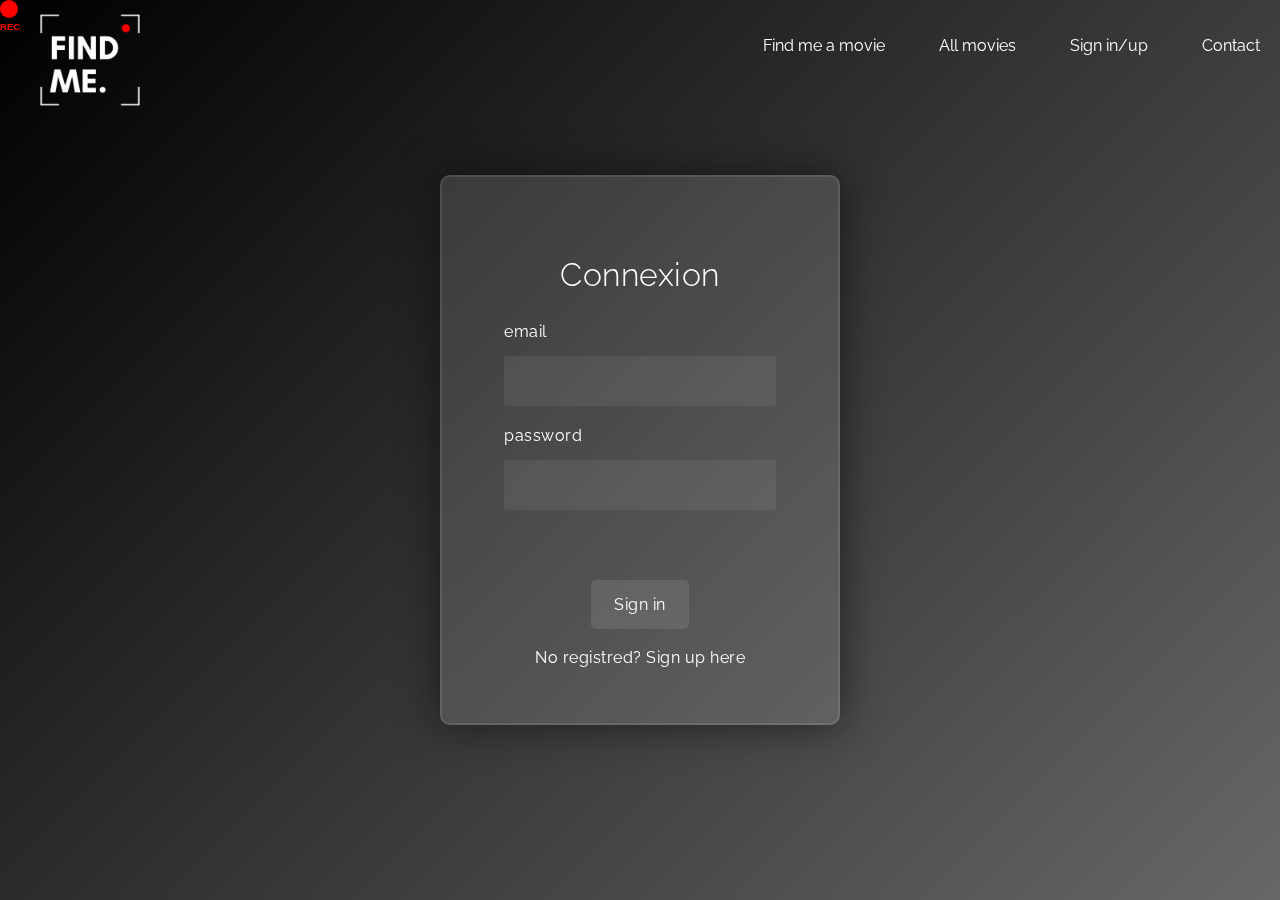
<file: views/connexion.html>
<!DOCTYPE html>
<html lang="en">

<head>
    <meta charset="UTF-8">
    <meta http-equiv="X-UA-Compatible" content="IE=edge">
    <meta name="viewport" content="width=device-width, initial-scale=1.0">
    <title>Connexion Find me.</title>

    <link rel="stylesheet" href="../assets/css/style.css">
    <link rel="stylesheet" href="../assets/css/connexion.css">

    <link rel="preconnect" href="https://fonts.googleapis.com">
    <link rel="preconnect" href="https://fonts.gstatic.com" crossorigin>
    <link href="https://fonts.googleapis.com/css2?family=Raleway:wght@100;300;400;600;700;800&display=swap"
        rel="stylesheet">
</head>

<body>

    <!-- MENU NAV BAR -->
    <div id="header_accueil">
        <!-- LOGO -->
        <div class="logo">
            <a href="../index.html">
                <img src="../assets/img/logonew.png" width="100px" alt="">
            </a>

        </div>


        <!-- NAV -->
        <div>
            <nav>
                <ul>
                    <li><a href="../index.html">Find
                            me a movie</a></li>
                    <li><a href="../views/allMovies.php">All movies</a></li>
                    <li><a href="../views/connexion.html">Sign in/up</a></li>
                    <li><a href="../views/contact.html">Contact</a></li>
                </ul>
            </nav>
        </div>


    </div>
    <!-- formulaire de connexion -->
    <div id="form-connexion">
        <form action="./connexion.html" method="post">
            <h2>Connexion</h2>
            <div>
                <label for="">email</label>
                <input size="30px" type="text">
            </div>

            <div>
                <label for="">password</label>
                <input size="30px" type="text">
            </div>

            <button>Sign in</button>
            <br>
            <div><a href="./inscription.html">No registred? Sign up here</a> </div>


        </form>
    </div>

    <!-- <?php
    
        $isFound = false;
        $loginAttempt = 0; //tentative pr msg derreur
    
        if ((isset($_POST["user_name"], $_POST["password"]))) {
            $loginAttempt++; //faut qu'il renttre au moins une fois des données pour savoir si c juste ou pas
    
            $user_name = $_POST["user_name"];
            $pass_word = $_POST["password"];
    
            $sqlQuery = " 
                    SELECT *
                    FROM users
                    WHERE user_name=:param_user_name AND password =:param_password";
            $statement = $mysqldb->prepare($sqlQuery);
            $statement->execute(array('param_user_name' => $user_name, 'param_password' => $pass_word));
            $result = $statement->fetchAll();
    
            if ($result) {
                $isFound = true;
                $loginFail = false;
                $connectedUser = $result[0]['user_name'];
                $email = $result[0]['email'];
            }
        }
    
        if ($isFound) {
            echo "Bienvenue sur page d'accueil $user_name ($email)";
        } else {
    
            include_once("./views/login.php");
    
            if (!$isFound && $loginAttempt >= 1) { //si isFound est false ( c a dire pas les memes info que dans la DB) et tentative a au moins 1 => msg erreur
                echo "Username and password incorrect! ";
                $loginAttempt = 0;
            }
        }
?> -->

    <!-- CURSEUR SOURIS PERSONNALISEE    -->
    <div id="curseur"><span id="rec">REC</span></div>

    <script src="../assets/scripts/script.js"></script>
</body>

</html>
</file>
<file: assets/css/style.css>
:root {
    --size: 18px;
    /* taille du curseur */
}

* {
    -webkit-box-sizing: border-box;
    -moz-box-sizing: border-box;
    box-sizing: border-box;
}

body {
    background-color: rgb(0, 0, 0);
    cursor: none;
    color: white;
    font-family: 'Raleway';
    margin: 0px;
    padding: 0px;
    overflow: hidden;
}

.hide{
    display: none;
}
.show{
    display: flex;
}
html {
    scroll-behavior: smooth;
}

/* Small */
@media (min-width: 768px) {
    .container {
        width: 750px;
    }
}

/* Large*/
@media(min-width:1200px) {
    .container {
        width: 1170px;
    }
}

/* Medium*/
@media(min-width:992px) {
    .container {
        width: 970px;
    }
}

ul {
    list-style: none;
}

header {
    position: relative;
    overflow: hidden;
}

.container {
    margin-left: auto;
    margin-right: auto;
    justify-content: space-between;
    align-items: center;
    position: relative;
    min-height: 70px;
    width: 100%;
}
@media(min-width:767px){
    #allQuestions {
        padding-top:50px;
    }
  
}

.responsive{
    display: block;
}


@media(max-width:767px) {
    .logo img {
        width: 80px;
        margin-left: -20px;
        padding-top: 20px;
    }
}

@media(max-width:767px) {

    #videoAccueil, .container, video {
        width: 100%;
    }
    #menuListe li:first-child{
        display: none;
    }

    #menuListe li a{
        font-size: 0.7rem;
        padding: 10px;
    }
    body{
        overflow-y:scroll;
  }
}


/* Menu page d'accueil */
#header_accueil {
    /*position: absolute;
    top: 40px;*/
    right: 0px;
    display: flex;
    width: 100%;
    justify-content: space-between;
    position: fixed;
    top: 0;
    transition: top 0.3s;
}

.logo {
    margin-left: 40px;
    margin-top: 10px;
}


nav {
    display: flex;
    color: white;
    justify-content: space-between;
    align-items: center;
    z-index: 1;
}

nav ul li {
    display: inline-block;
}

nav ul li a {
    padding: 20px;
    margin-left: 10px;
    color: white;
    text-decoration: none;
    font-size: 1rem;

}

/* ANIMATION DES LIENS LA NAV */
li a {
    position: relative;
    display: block;
    cursor: pointer;
}

li a:before,
li:after {
    content: '';
    position: absolute;
    width: 0%;
    height: 1px;
    top: 50%;
    margin-top: -0.5px;
    background: #fff;
}

li a:before {
    left: -2.5px;
}

li :after {
    right: 2.5px;
    background: #fff;
    transition: width 0.8s cubic-bezier(0.22, 0.61, 0.36, 1);
}

li a:hover:before {
    background: #fff;
    width: 100%;
    transition: width 0.5s cubic-bezier(0.22, 0.61, 0.36, 1);
}

li a:hover:after {
    background: transparent;
    width: 100%;
    transition: 0s;
}

/* Text accueil */

.container h2 {
    font-size: 7rem;
    margin: 0;
    text-decoration: none;
    color: white;
    font-family: 'Raleway';
    font-weight: 600;
    text-align: left;
}

#landing .content {
    position: absolute;
    left: 5%;
    top: 35%;
    padding: 50px;
    background-color: var(--main-color);
    color: white;
    display: flex;
    justify-content: flex-end;
}

@media(max-width:767px) {
    #landing .content {
        width: 100%;
    }
}

@media (max-width:767px) {
    .content h2 {
        font-size: 2.5rem;
        line-height: 1.5;
        top: 30%;
        transform: translateX(-50%);
        left: 50%;
        width: 100%;
    }
}

@media (max-width:767px) {

    .title_2 h3 {
        font-size: 30px;
        font-weight: normal;
        line-height: 1.5;
        margin-bottom: 15px
    }
}




.content span {
    line-height: 1.5;
}

/* Animation du texte page d'accueil */
/* .content {
    animation: slide-top 2s cubic-bezier(0.250, 0.460, 0.450, 0.940) both;
}

@keyframes slide-top {
    0% {
        opacity: 0;
        -webkit-transform: translateY(0);
        transform: translateY(0);
    }

    50% {
        opacity: 0.5;
        -webkit-transform: translateY(-25px);
        transform: translateY(-25px);
    }

    100% {
        opacity: 1;
        -webkit-transform: translateY(-30px);
        transform: translateY(-30px);
    }
} */

.title{
    animation: slide-top 1.3s cubic-bezier(0.250, 0.460, 0.450, 0.940) both;
}

@keyframes slide-top {
    0% {
        -webkit-transform: translateY(0);
        transform: translateY(0);
    }

    100% {
        -webkit-transform: translateY(-80px);
        transform: translateY(-80px);
    }
}


/* Comportement du curseur pour les balises principales */
a {

    text-decoration: none;
    color: white;
}

a:visited {
    color: white;
}

button {
    cursor: none;
}

svg {
    cursor: none;
}

input {
    cursor: none;
}

textarea {
    cursor: none;
}

/* POUR FAIRE LE CURSEUR EN FORME DE BOULE ROUGE REC */

#curseur {
    position: fixed;
    top: 0;
    left: 0;
    height: var(--size);
    width: var(--size);
    border-radius: 50%;
    background-color: red;
    transform: translate3d(calc(100vw * var(--cursor-x) - var(--size) / 2),
            calc(100vh * var(--cursor-y) - var(--size) / 2),
            0);
    pointer-events: none;
}

#rec {
    font-family: "Arial";
    display: block;
    font-size: 0.6rem;
    text-align: center;
    margin: auto;
    font-weight: bold;
    margin-top: 99%;
    color: red;
    line-height: 1.9;
}

/* Video page d'accueil */

#videoAccueil {
    position: relative;
    max-width: 100%;
}

video {
    object-fit: cover;
    width: 100%;
    height: 100vh;
    top: 0;
    left: 0;
}

/* Scroll bouton  */

.scroll {
    position: absolute;
    top: 90%;

    display: flex;
    flex-direction: column;
    align-items: center;
    font-family: 'Raleway';
    font-weight: 100;
    margin-top: 0;
    text-align: center;
    width: 100%;

}

.fleche {
    animation: slide-bottom 1.5s ease-out infinite forwards;
    transition: none;
    display: inline-block;
}

.fleche svg {
    width: 1vw;
    max-width: 1.5rem;
    min-width: 1rem;
    transition: transform .4s ease-out;
    transform: rotate(90deg);
}

svg {
    fill: white;

}

.flecheHaut {
    animation: slide-bottom 1.5s ease-out infinite forwards;
    transition: none;
    display: inline-block;
    width: 100%;
    text-align: right;
}

.flecheHaut svg {
    width: 1vw;
    max-width: 2rem;
    min-width: 2rem;
    transition: transform .4s ease-out;
    transform: rotate(270deg);
    margin-right: 50px;
   
}
@media(max-width:767px){
    .flecheHaut svg{
        min-width: 1rem;
        width: 1vw;
        max-width: 1rem;
        margin-left: 5vw;
    }
}

svg {
    fill: white;

}

/* Animation du scroll bouton (de la fleche) */

@keyframes slide-bottom {
    50% {
        opacity: .4;
        transform: translateY(2px);
    }

}

.scroll a {
    text-decoration: none;
    color: white;
    font-weight: 100;
    font-size: 1.2rem;
    margin-bottom: 5px;
}

@media(max-width:767px){
    .scroll a{
        font-size: 0.8rem;
    }
}

/* PAGE 2 QUESTION PRINCIPAL*/

#contentPage2 {
    background-color: black;
    height: 100vh;
    width: 100%;
    position: relative;
}

.title_2 {
    width: 100%;
    text-align: center;
    color: white;
    position: absolute;
    top: 50%;
    left: 50%;
    transform: translate(-50%, -50%);
    font-family: 'Raleway';
    font-weight: 700;
    font-size: 6rem;
}

.title_2 p span {
    font-family: 'Raleway';
    font-size: 1.5rem;
    line-height: 1.5;
    transform: translate(-50%, -50%);
    background: linear-gradient(-45deg, #6355a4, red, #e89a3e, aqua);
    -webkit-background-clip: text;
    background-clip: text;
    color: transparent;
    -webkit-text-fill-color: transparent;
    animation: animGradient 5s linear infinite;

}

/*ANIMATION DU TEXTE GRADIENT*/


@keyframes animGradient {
    0% {
        background-position: 0px 50%;
    }

    50% {
        background-position: 100% 50%;
    }

    100% {
        background-position: 0px 50%;
    }
}

.title_2 h3 {
    margin: 20px;
}

.title_2 p {
    font-size: 1.5rem;
    color: white;
    line-height: 1.5;
}

@media (max-width : 765px) {

    .title_2 p span {
        font-size: 0.8rem;
        font-weight: 700;
    }

    .title_2 p {
        font-size: 0.8rem;
        margin-top: 9vh;
        font-weight: 300;
    }
}

/* CONTACT PAGE */
#contact {

    height: 100vh;
    width: 100%;
    margin-top: 20px;
    display: flex;
    flex-direction: column;
    align-items: center;
    text-align: center;
}

#content-contact{
 margin-top: 10vh;
}

@media(max-width:767px)
{
    #contact{
        width:100%;
    }
    #content-contact{
      margin-top:15vh;
      width:100%;
    }
    
    #contact #who h3, #contact #reach h3, #contact #follow h3{
    font-size:2rem;

      
    }
}


#contact h3 {
    font-size: 5rem;
    margin: 50px;
}

#contact a {
    text-decoration: none;
    color: white;
    font-size: 2rem;
}

#contact a:hover {
    text-decoration: line-through;
}

#follow div i {
    padding: 20px;
    font-size: 30px;
}

#follow h3 {
    margin-bottom: 0px;
}

#copyright {
    margin-top: 10px;
}

/* PAGE ABOUT FIND ME */
#about-findme {
    height: 100vh;
    width: 90%;
    margin-left: 4vw;
  
    
}

#about-findme h3 {
    text-align: right;
    font-size: 5rem;
    padding: 10px;
    margin-bottom: 0px;
}
@media(max-width: 767px){
    #about-findme {
        height: 100vh;
        width: 100%; 
    }
    
    #about-findme h3 {
        font-size: 2rem;
        padding:0px;
        margin-bottom: 6vh;
        margin-top: 2.5vh;
        padding-right: 10px;
    }
   #about-us .titre {
        font-size: 2rem;
    }
    #about-us .about-us-txt{
        margin: 5vw;
        text-align: justify;
        font-size: 1.7rem;
        font-weight: 400;
        line-height: 1.5;
    }

    #about-findme .aboutTxt,  #about-us .aboutTxt{
        text-align: justify;
        font-size: 1.5rem;
        font-weight: 400;
        line-height: 1.5;
        margin-right: 10vw;
    }
}

#about-findme p {
    text-align: justify;
    font-size: 3.7rem;
    font-weight: 400;
    /* padding: 20px; */
    margin-left: 5vw;
}

/* About us */
#about-us {
    height: 100vh;
    width: 90%;
    margin-left: 4vw;
}

#about-us h3 {
    text-align: right;
    font-size: 5rem;
    padding: 10px;
}

#about-us p {
    text-align: left;
    font-size: 3.7rem;
    font-weight: 400;
    padding: 20px;
}

/*PAGE MEMBRE */

.infos{
    width: 100%;
    display: flex;
    flex-direction: column;
    justify-content: center;
    align-items: center;
}

.infos .encadre{
text-align: center;
border: 1px solid white;
padding: 0px 100px 10px 100px;
}
@media (max-width:767px){
.infos .encadre{
    border:none;
}
}
.infos .encadre p {
    background-color: white;
    color: black;
    padding: 15px;
}
</file>
<file: assets/css/connexion.css>
:root {
    --size: 18px;
    /* taille du curseur */
}

body {
    background: linear-gradient(-45deg, #000000, #000000, #8a8a8a, #000000);
    background-size: 400% 400%;
    animation: gradient 15s ease infinite;
    height: 100vh;
    font-family: 'Raleway';
}

/* GRADIENT BACKGROUND  */
@keyframes gradient {
    0% {
        background-position: 0% 50%;
    }

    50% {
        background-position: 100% 50%;
    }

    100% {
        background-position: 0% 50%;
    }
}

form h2 {
    font-family: 'Raleway';
    font-size: 2.5rem;
    text-align: center;
}

*:before,
*:after {
    padding: 0;
    margin: 0;
    box-sizing: border-box;
}

form {
    display: flex;
    flex-direction: column;
    align-items: center;
    height: 550px;
    width: 400px;
    background-color: rgba(255, 255, 255, 0.13);
    position: absolute;
    transform: translate(-50%, -50%);
    top: 50%;
    left: 50%;
    border-radius: 10px;
    backdrop-filter: blur(10px);
    border: 2px solid rgba(255, 255, 255, 0.1);
    box-shadow: 0 0 40px rgba(8, 7, 16, 0.6);
    padding: 50px 35px;
    color: #ffffff;
}
.inscription form {
    height: 750px;
}
@media (max-width:767px){
    form{
        border:none;
        box-shadow: none;
        background-color:transparent;
        border-radius: 1px;
        backdrop-filter: none;
    }
}
form * {
    letter-spacing: 0.5px;
    outline: none;
    border: none;
}

form h2 {
    font-size: 32px;
    font-weight: 300;
    line-height: 42px;
    text-align: center;
}
form>div{
    margin-bottom: 20px;
}

input {
    display: block;
    height: 50px;
    width: 100%;
    background-color: rgba(255, 255, 255, 0.07);
    border-radius: 3px;
    font-size: 14px;
    font-weight: 300;
    color: white;
    margin-top: 15px;
    padding-left: 8px;
}

button {
    margin-top: 50px;
    color: white;
    width: 30%;
    background-color: #7777;
    font-family: 'Raleway';
    padding: 15px 0;
    font-size: 1rem;
    font-weight: 400;
    border-radius: 5px;
    cursor: pointer;
}
button:hover{
    background-color: white;
    color: black;
}
form a:hover{
    text-decoration: underline ;
}

#msgErreur{
    color: red;
    font-weight: 600;
}

/*SEE PASSWORD POUR CONNEXION ET INSCRIPTION*/
.icon-see, .inscription .icon-see{
    position: relative;
}
#see {
 
    cursor: pointer;
    position: absolute;
    bottom: 10px;
    left: 200px;
}

.inscription #see{
    cursor: pointer;
    position: absolute;
    bottom: 30px;
    left: 80px;
}
</file>
